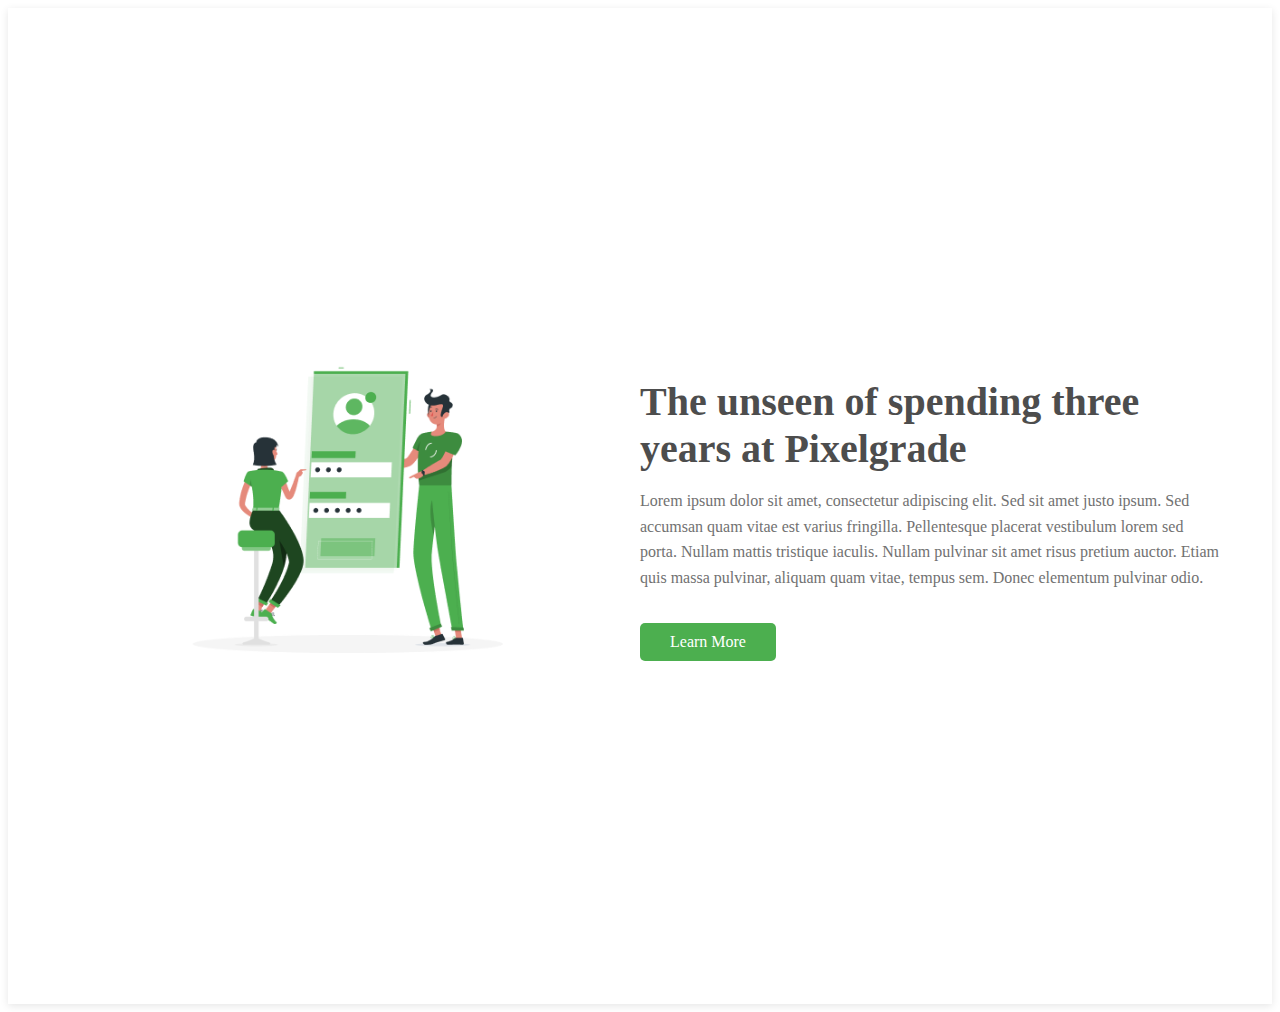
<file: html/Feature.html>
<!DOCTYPE html>
<html lang="en">

<head>
    <meta charset="UTF-8">
    <meta name="viewport" content="width=device-width, initial-scale=1.0">
    <title>Nextcent</title>
    <link rel="stylesheet" href="../css/feature.css">
</head>

<body>
    <div class="dh-container">
        <div class="dh-illustration">
            <img src="../images/rafiki.png" alt="Illustration">
        </div>
        <div class="dh-content">
            <h1 class="dh-title">The unseen of spending three years at Pixelgrade</h1>
            <p class="dh-description">
                Lorem ipsum dolor sit amet, consectetur adipiscing elit. Sed sit amet justo ipsum.
                Sed accumsan quam vitae est varius fringilla. Pellentesque placerat vestibulum lorem
                sed porta. Nullam mattis tristique iaculis. Nullam pulvinar sit amet risus pretium auctor.
                Etiam quis massa pulvinar, aliquam quam vitae, tempus sem. Donec elementum pulvinar odio.
            </p>
            <a href="#" class="dh-button">Learn More</a>
        </div>
    </div>

    <script>
        document.addEventListener("DOMContentLoaded", function () {
            const illustration = document.querySelector('.dh-illustration');
            const content = document.querySelector('.dh-content');
    
            function isElementInViewport(el) {
                const rect = el.getBoundingClientRect();
                return (
                    rect.top <= (window.innerHeight || document.documentElement.clientHeight) &&
                    rect.bottom >= 0
                );
            }
    
            function checkScroll() {
                if (isElementInViewport(illustration)) {
                    illustration.classList.add('show');
                }
    
                if (isElementInViewport(content)) {
                    content.classList.add('show');
                }
            }
    
            window.addEventListener('scroll', checkScroll);
            checkScroll();
        });
    </script>
</body>

</html>
</file>
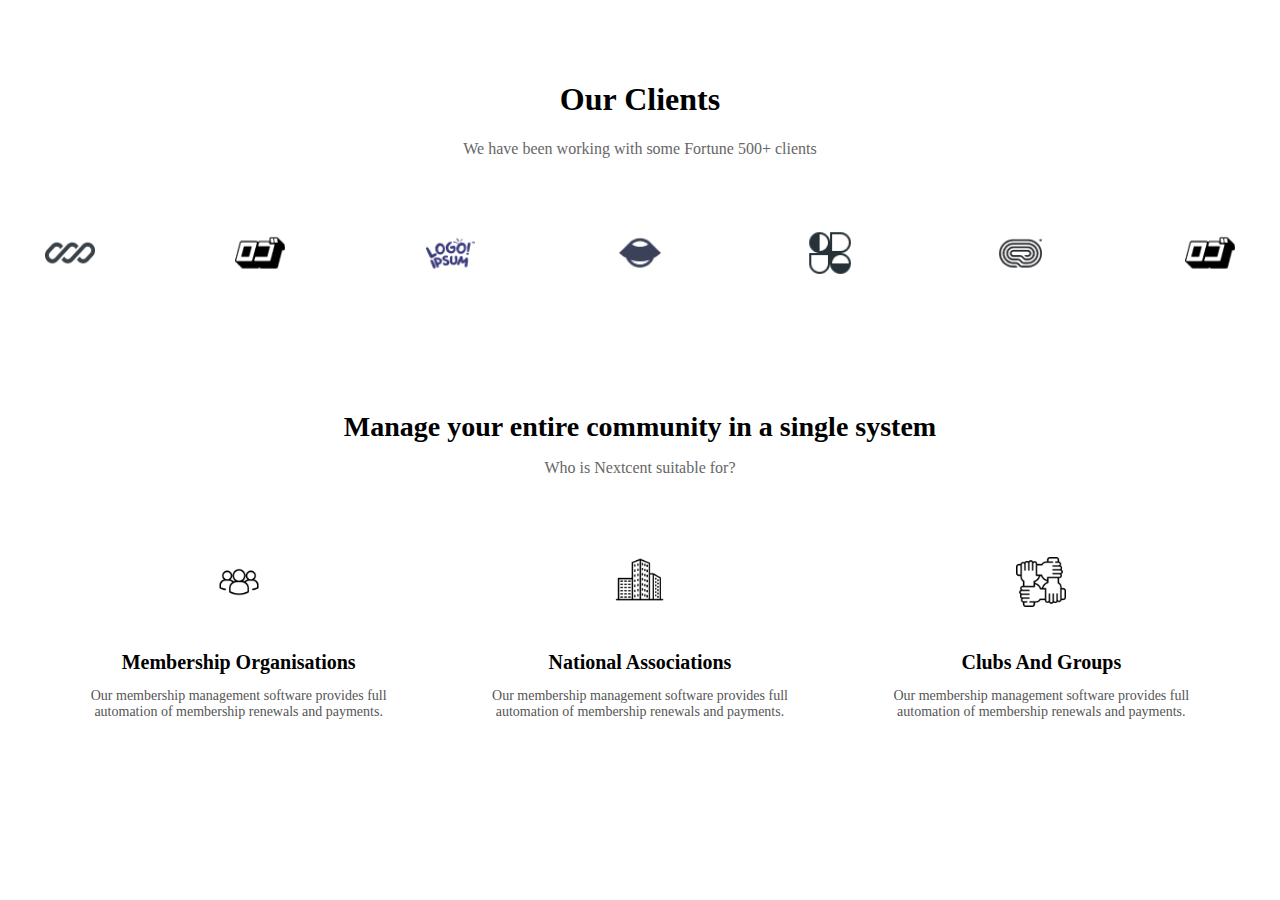
<file: html/homesection.html>
<!DOCTYPE html>
<html lang="en">
<head>
    <meta charset="UTF-8">
    <meta name="viewport" content="width=device-width, initial-scale=1.0">
    <title>Document</title>
    <link rel="stylesheet" href="../css/homesection.css">

</head>
<body>
     <!-- Client -->
 <section class="clients-section">
    <h1 class="section-heading" data-aos="animate__slideInLeft">Our Clients</h1>
    <p>We have been working with some Fortune 500+ clients</p>
    <div class="client-logos">
      <img src="../images/Logo (1).png" class="logo1 " alt="Client 1" data-aos="animate__zoomIn">
      <img src="../images/Logo (2).png" class="logo2 " alt="Client 2" data-aos="animate__zoomIn">
      <img src="../images/Logo (3).png" class="logo3 " alt="Client 3" data-aos="animate__zoomIn">
      <img src="../images/Logo (4).png" class="logo4 " alt="Client 4" data-aos="animate__zoomIn">
      <img src="../images/Logo (5).png" class="logo5 " alt="Client 5" data-aos="animate__zoomIn">
      <img src="../images/Logo (6).png" class="logo6 " alt="Client 6" data-aos="animate__zoomIn">
      <img src="../images/Logo (7).png" class="logo7 " alt="Client 7" data-aos="animate__zoomIn">
    </div>
  </section>
  <!-- Community Management -->
  <section class="community-management">
    <h2 class="section-heading" data-aos="animate__slideInLeft">Manage your entire community in a single system</h2>
    <p>Who is Nextcent suitable for?</p>
    <div class="features">
      <div class="feature-box" data-aos="animate__zoomIn">
        <img src="../images/1.png" alt="Membership Organizations Icon">
        <h3>Membership Organisations</h3>
        <p>Our membership management software provides full automation of membership renewals and payments.</p>
      </div>
      <div class="feature-box" data-aos="animate__zoomIn">
        <img src="../images/2.png" alt="National Associations Icon">
        <h3>National Associations</h3>
        <p>Our membership management software provides full automation of membership renewals and payments.</p>
      </div>
      <div class="feature-box" data-aos="animate__zoomIn">
        <img src="../images/3.png" alt="Clubs And Groups Icon">
        <h3>Clubs And Groups</h3>
        <p>Our membership management software provides full automation of membership renewals and payments.</p>
      </div>
    </div>
  </section>

  <script>
    AOS.init({
        useClassNames: true,
        initClassName: false,
        animatedClassName: 'animate__animated',
      });
  </script>
</body>
</html>
</file>
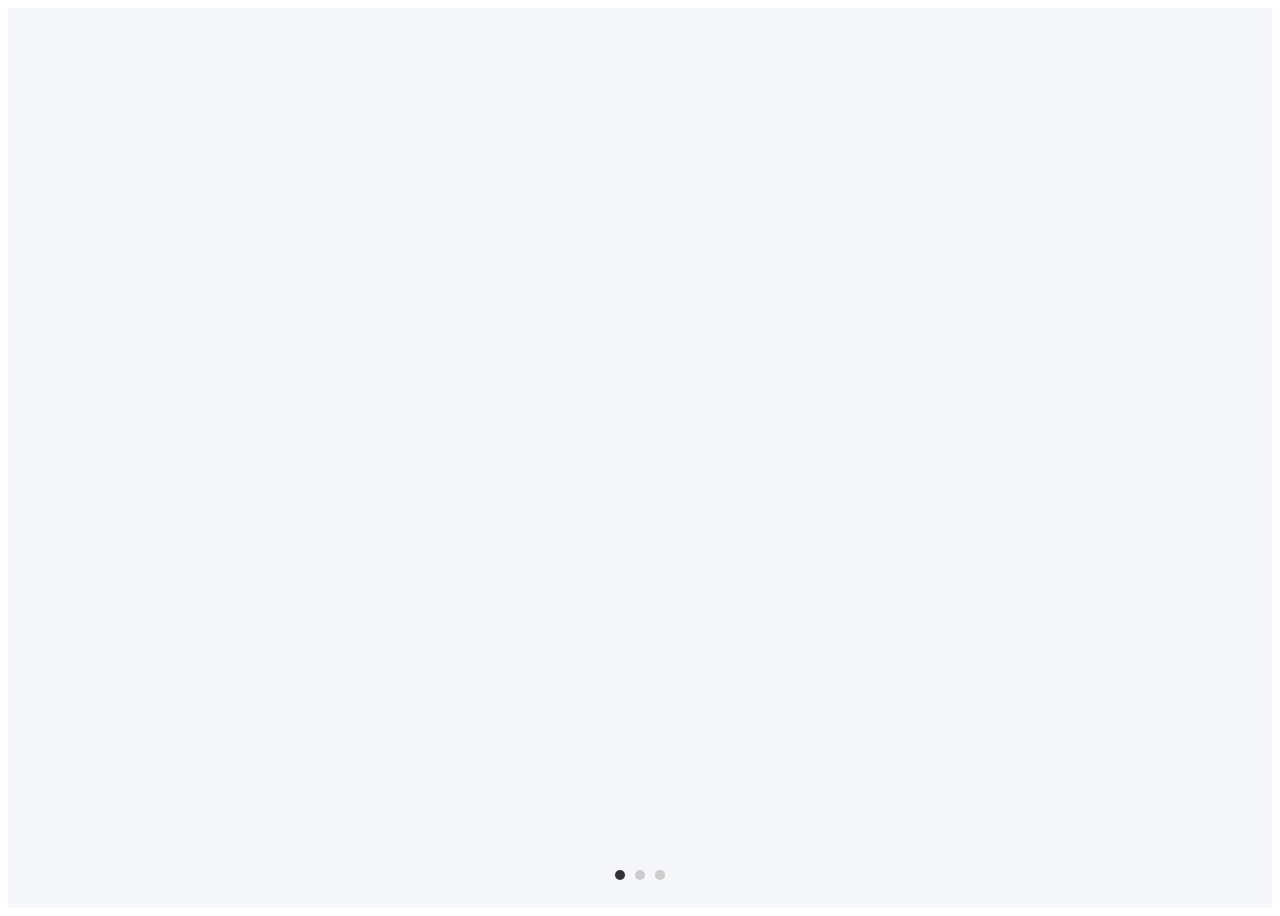
<file: html/service.html>
<!DOCTYPE html>
<html lang="en">
    <head>
        <meta charset="UTF-8">
        <meta name="viewport" content="width=device-width, initial-scale=1.0">
        <title>Nextcent</title>
        <link rel="stylesheet" href="../css/service.css">
      </head>
<body>
    <!-- -----------------Service Section - Minh Tri----------------- -->
  <div class="slider-show">
    <div class="slider">
      <!-- Slide 1 -->
      <div class="slide">
        <div class="content-service">
          <div class="text-section-service">
            <h1>Lessons and insights</h1> <br> 
            <span>from 8 years</span>
            <p>Where to grow your business as a photographer: site or social media?</p>
            <button>Register</button>
          </div>
          <div class="image-section-service">
            <img src="../images/Illustration.png" alt="Illustration of developer and computer">
          </div>
        </div>
      </div>

      <!-- Slide 2 -->
      <div class="slide">
        <div class="content-service">
          <div class="text-section-service">
            <h1>Welcome to slide 2</h1> <br> 
            <span>from 8 years</span>
            <p>Where to grow your business as a photographer: site or social media?</p>
            <button>Slide 2</button>
          </div>
          <div class="image-section-service">
            <img src="../images/Illustration.png" alt="Illustration of developer and computer">
          </div>
        </div>
      </div>

      <!-- Slide 3 -->
      <div class="slide">
        <div class="content-service">
          <div class="text-section-service">
            <h1>Welcome to slide 3</h1> <br> 
            <span>from 8 years</span>
            <p>Where to grow your business as a photographer: site or social media?</p>
            <button>Slide 3</button>
          </div>
          <div class="image-section-service">
            <img src="../images/Illustration.png" alt="Partnership illustration">
          </div>
        </div>
      </div>
    </div>
  </div>

  <!-- Dots Navigation -->
  <div class="dots-container">
    <span class="dot active"></span>
    <span class="dot"></span>
    <span class="dot"></span>
  </div>
  <!-- -----------------End Service Section----------------- -->

  <script>
    let currentSlide = 0;
    const slides = document.querySelectorAll('.slide');
    const dots = document.querySelectorAll('.dot');
  
    function goToSlide(index) {
      const slider = document.querySelector('.slider');
      slider.style.transform = `translateX(-${index * 100}%)`;
  
      // Reset animation khi chuyển slide
      const currentText = slides[index].querySelector('.text-section-service');
      const currentImage = slides[index].querySelector('.image-section-service');
  
      // Xóa và kích hoạt lại animation
      currentText.style.animation = 'none';
      currentImage.style.animation = 'none';
  
      // Sử dụng setTimeout để delay việc reset animation, đảm bảo animation chạy lại
      setTimeout(() => {
        currentText.style.animation = 'slideInLeft 1s ease-in-out forwards';
        currentImage.style.animation = 'slideInRight 1s ease-in-out forwards';
      }, 10);
  
      dots.forEach(dot => dot.classList.remove('active'));
      dots[index].classList.add('active');
      currentSlide = index;
    }
  
    dots.forEach((dot, index) => {
      dot.addEventListener('click', () => goToSlide(index));
    });
  
    // Optional: Auto slide every 5 seconds
    setInterval(() => {
      currentSlide = (currentSlide + 1) % slides.length;
      goToSlide(currentSlide);
    }, 5000);
  </script>
  
</body>
</html>
</file>
<file: css/feature.css>
.dh-container {
    display: flex;
    justify-content: space-between;
    align-items: center;
    flex-wrap: wrap;
    margin: 0 auto;
    padding: 3em;
    max-width: 75em;
    height: 100vh;
    background-color: #fff;
    box-shadow: 0 2px 8px rgba(0, 0, 0, 0.1);
}

.dh-illustration {
    justify-content: center;
    align-items: center;
    margin: auto;
}

.dh-illustration img {
    width: 25em;
    height: auto;
    opacity: 0;
    animation: fade-in 2s forwards;
}

.dh-content {
    max-width: 37.5em;
    width: 50%;
    background-color: #fff;
    opacity: 0;
    animation: slide-in-right 0.5s forwards 0.5s; 
}

.dh-title {
    font-weight: bold;
    color: #4D4D4D;
    font-size: 2.5em;
    margin-bottom: 1rem;
}

.dh-description {
    color: #717171;
    font-size: 1em;
    margin-bottom: 2rem;
    line-height: 1.6;
}

.dh-button {
    padding: 0.625em 1.875em;
    background-color: #4CAF4F;
    color: white;
    text-decoration: none;
    border-radius: 0.3125em;
    font-size: 1em;
    display: inline-block;
    border: none;
}

.dh-button:hover {
    background-color: #45a049;
}

@keyframes fade-in {
    0% {
        opacity: 0;
    }
    100% {
        opacity: 1;
    }
}

@keyframes slide-in-right {
    0% {
        transform: translateX(100%);
        opacity: 0;
    }
    100% {
        transform: translateX(0);
        opacity: 1;
    }
}

@media only screen and (min-width: 64em) {
    .dh-container {
        flex-direction: row;
        padding: 3em;
    }

    .dh-illustration img {
        width: 25em;
    }

    .dh-content {
        width: 50%;
    }

    .dh-title {
        font-size: 2.5em;
    }
}

@media only screen and (min-width: 48em) and (max-width: 63.9375em) {
    .dh-container {
        flex-direction: column;
        text-align: center;
        padding: 2em;
    }

    .dh-illustration img {
        width: 21.875em;
        margin-bottom: 1.25em;
    }

    .dh-content {
        width: 80%;
        margin: auto;
    }

    .dh-title {
        font-size: 2em;
    }
}

@media only screen and (max-width: 47.9375em) {
    .dh-container {
        flex-direction: column;
        text-align: center;
        padding: 1.25em;
    }

    .dh-illustration img {
        width: 18.75em;
        margin-bottom: 1.25em;
    }

    .dh-content {
        width: 90%;
        margin: auto;
    }

    .dh-title {
        font-size: 1.8em;
    }
}

@media only screen and (max-width: 28.125em) {
    .dh-container {
        flex-direction: column;
        text-align: center;
        padding: 0.625em;
    }

    .dh-illustration img {
        width: 15.625em;
        margin-bottom: 1.25em;
    }

    .dh-content {
        width: 100%;
        margin: auto;
    }

    .dh-title {
        font-size: 1.5em;
    }

    .dh-description {
        font-size: 0.9em;
    }

    .dh-button {
        font-size: 0.875em;
        padding: 0.625em 1.25em;
    }
}

.dh-illustration img, .dh-content {
    opacity: 0;
    transform: translateY(3.125em);
    transition: all 0.5s ease-in-out;
}

.dh-illustration.show img, .dh-content.show {
    opacity: 1;
    transform: translateY(0);
}
</file>
<file: css/homesection.css>
/* Navbar-Tuong*/
.clients-section, .community-management {
    text-align: center;
    padding: 50px 30px;
    background-color: #fff;
    margin: 10px 0;
  }
  
  .clients-section h2, .community-management h2 {
    font-size: 28px;
    margin-bottom: 10px;
  }
  
  .clients-section p, .community-management p {
    font-size: 16px;
    color: #666;
  }
  
  .client-logos {
    display: flex;
    justify-content: center;
    flex-wrap: wrap;
    margin-top: 70px;
    gap: 140px;
  }
  
  .client-logos img {
    width: 50px;
    height: auto;
  }
  
  .features {
    display: flex;
    justify-content: space-around;
    flex-wrap: wrap;
    margin-top: 40px;
  }
  
  .feature-box {
    overflow: visible;
    padding: 20px;
    border-radius: 8px;
    width: 300px;
    text-align: center;
    margin: 20px;
  }
  
  .feature-box img {
    width: 50px;
    height: auto;
    margin-bottom: 20px;
  }
  
  .feature-box h3 {
    font-size: 20px;
    margin-bottom: 10px;
  }
  
  .feature-box p {
    font-size: 14px;
    color: #555;
  }

.client-logos .logo1{
  animation-delay: 0.5s;
}
.client-logos .logo2{
  animation-delay: 0.7s;
}
.client-logos .logo3{
  animation-delay: 0.9s;
}
.client-logos .logo4{
  animation-delay: 1.1s;
}
.client-logos .logo5{
  animation-delay: 1.3s;
}
.client-logos .logo6{
  animation-delay: 1.5s;
}
.client-logos .logo7{
  animation-delay: 1.7s;
}
[data-aos] {
    visibility: visible;
}
[data-aos].animate__animated {
    visibility: visible;
}
@keyframes autoShowAnimation{
    from{
        opacity: 0;
        transform: translate(200px) scale(0.3);
    }to{
        opacity: 1;
        transform: translateY(0) scale(1);
    }
}
@media only screen and (min-width: 1024px){
    .logos img {
        width: 120px; 
    }

    h2 {
        font-size: 28px;
    }
}
@media only  screen and (min-width: 600px) and (max-width: 767Px){
.client-logos img{
    width: 80px;
    margin: 0 auto;
}
}

  /*------------------*/
</file>
<file: css/service.css>
/* Base styles (for larger screens) */
.slider-show {
  display: flex;
  overflow: hidden;
  position: relative;
  background-color: #000000;
}
.slider {
  display: flex;
  width: 100%;
  height: 100vh; 
}
.slide {
  flex: 0 0 100%; 
  display: flex;
  align-items: center;
  background-color: #F5F7FA;
  justify-content: center;
  transition: transform 0.5s ease-in-out;
}
.content-service {
  display: flex;
  justify-content: space-between;
  align-items: center;
  width: 80%;
}
.text-section-service {
  max-width: 50%;
}
.text-section-service h1 {
  color: #4D4D4D;
  font-size: 64px;
  font-weight: bold;
}
.text-section-service span {
  color: #4CAF4F;
  font-size: 64px;
  font-weight: bold;
}
.text-section-service p {
  color: #717171;
  font-size: 16px;
  margin-top: 20px;
}
.text-section-service button {
  color: #FFFFFF;
  font-size: 1em;
  background-color: #4CAF4F;
  margin-top: 20px;
  border: none;
  border-radius: 5px;
  cursor: pointer;
  outline: none;
  width: 8em;
  height: 3em;
}
.image-section-service img {
  max-width: 100%;
  height: auto;
}
.dots-container {
  position: absolute;
  bottom: 20px;
  left: 50%;
  transform: translateX(-50%);
  display: flex;
  gap: 10px;
}
.dot {
  width: 10px;
  height: 10px;
  border-radius: 50%;
  background-color: #ccc;
  cursor: pointer;
  transition: background-color 0.3s;
}
.dot.active {
  background-color: #333;
}

/* Responsive styles */

/* Large screens (1024px and above) */
@media only screen and (min-width: 1024px) {
  .text-section-service h1, .text-section-service span {
      font-size: 64px;
  }
  .content-service {
      width: 80%;
  }
}

/* Tablets (768px to 1023px) */
@media only screen and (min-width: 768px) and (max-width: 1023px) {
  .text-section-service {
      max-width: 60%;
  }
  .text-section-service h1, .text-section-service span {
      font-size: 48px;
  }
  .content-service {
      flex-direction: column;
      align-items: center;
      text-align: center;
      width: 90%;
  }
  .image-section-service img {
      max-width: 80%;
      margin-top: 30px;
  }
}

/* Small tablets and phones (up to 767px) */
@media only screen and (max-width: 767px) {
  .text-section-service {
      max-width: 100%;
  }
  .text-section-service h1, .text-section-service span {
      font-size: 36px;
  }
  .content-service {
      flex-direction: column;
      align-items: center;
      text-align: center;
      width: 95%;
  }
  .image-section-service img {
      max-width: 70%;
      margin-top: 30px;
  }
}

/* Phones (up to 450px) */
@media only screen and (max-width: 450px) {
  .text-section-service h1, .text-section-service span {
      font-size: 28px;
  }
  .content-service {
      flex-direction: column;
      align-items: center;
      text-align: center;
      width: 100%;
  }
  .image-section-service img {
      max-width: 60%;
      margin-top: 30px;
  }
  .text-section-service p, .text-section-service button {
      font-size: 14px;
  }
}

/* Animation cho text xuất hiện từ bên trái */
@keyframes slideInLeft {
  from {
    opacity: 0;
    transform: translateX(-100%);
  }
  to {
    opacity: 1;
    transform: translateX(0);
  }
}

/* Animation cho image xuất hiện từ bên phải */
@keyframes slideInRight {
  from {
    opacity: 0;
    transform: translateX(100%);
  }
  to {
    opacity: 1;
    transform: translateX(0);
  }
}

/* Áp dụng animation vào phần text */
.text-section-service {
  animation: slideInLeft 1s ease-in-out forwards;
  opacity: 0; /* Ẩn trước khi animation bắt đầu */
}

/* Áp dụng animation vào phần image */
.image-section-service {
  animation: slideInRight 1s ease-in-out forwards;
  opacity: 0; /* Ẩn trước khi animation bắt đầu */
}
</file>
